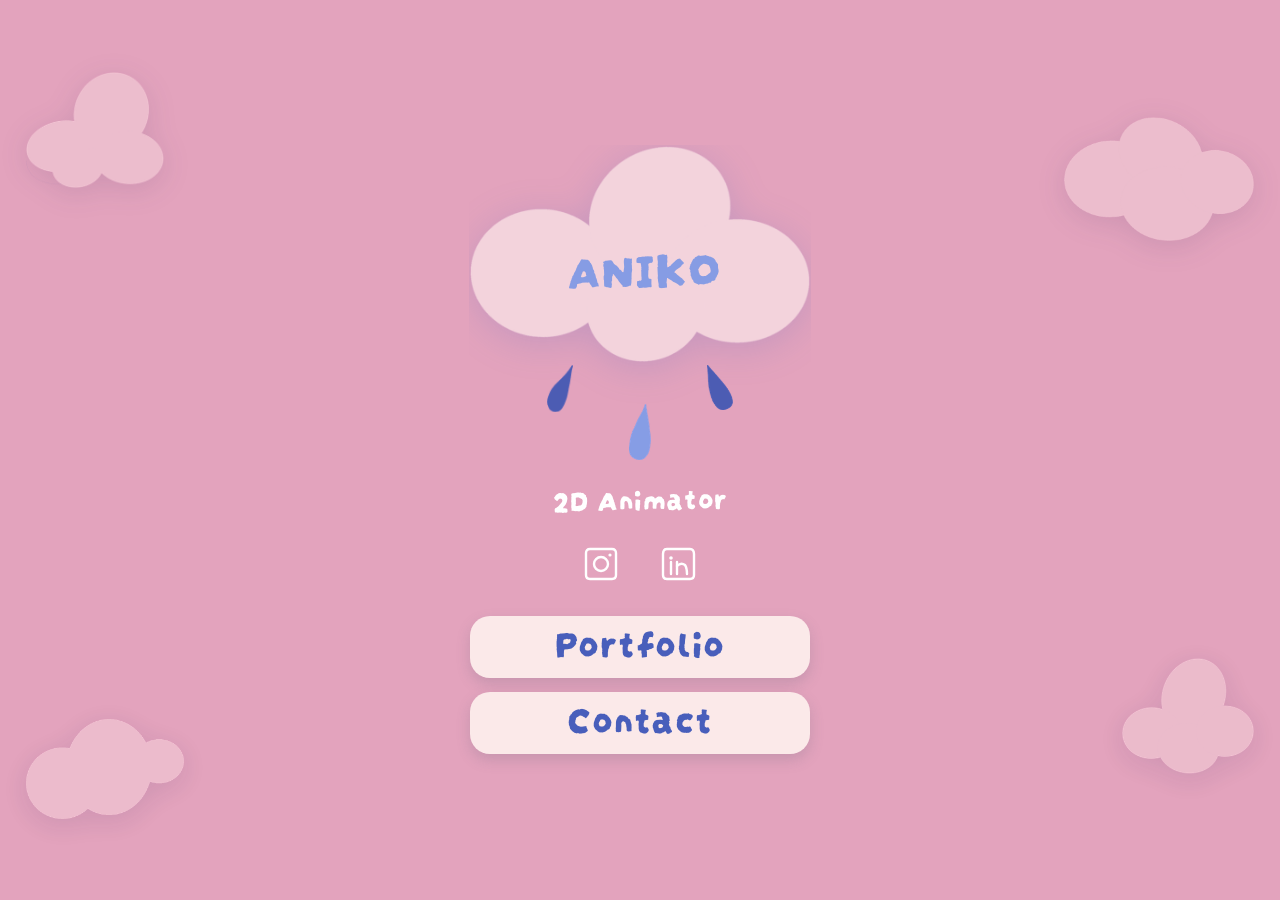
<file: index.html>
<!DOCTYPE html>
<html lang="en">
<head>
  <meta charset="UTF-8" />
  <meta name="viewport" content="width=device-width, initial-scale=1.0" />

  <title>Ani Khidasheli</title>
  <meta name="description" content="2D Animator / Multidisciplinary Artist" />
  <link rel="canonical" href="/" />
  <meta name="theme-color" content="#E3A3BD" />

  <meta property="og:type" content="website" />
  <meta property="og:title" content="Ani Khidasheli" />
  <meta property="og:description" content="2D Animator / Multidisciplinary Artist" />
  <meta property="og:url" content="https://aniko.space/" />
  <meta property="og:image" content="https://aniko.space/assets/img/og-cover.png?v=3" />
  <meta property="og:image:width" content="1200" />
  <meta property="og:image:height" content="557" />
  <meta name="twitter:card" content="summary_large_image" />
  <meta name="twitter:title" content="Ani Khidasheli" />
  <meta name="twitter:description" content="2D Animator / Multidisciplinary Artist" />
  <meta name="twitter:image" content="https://aniko.space/assets/img/og-cover.png?v=3" />

  <link rel="icon" href="favicon.svg" type="image/svg+xml" />
  <link rel="manifest" href="site.webmanifest" />
  <link rel="preload" href="assets/fonts/darumadrop-one.woff2" as="font" type="font/woff2" crossorigin />

  <link rel="stylesheet" href="styles/main.css" />
  <script type="module" src="scripts/main.js" defer></script>
</head>
<body>

  <!-- Four hand-painted clouds framing the column, one per corner. Purely visual; hidden from AT. -->
  <div class="sky" aria-hidden="true">
    <img class="sky__cloud sky__cloud--left"        src="assets/img/cloud-a.png" alt="" width="292" height="245" decoding="async">
    <img class="sky__cloud sky__cloud--right"       src="assets/img/cloud-d.png" alt="" width="560" height="366" decoding="async">
    <img class="sky__cloud sky__cloud--lower-left"  src="assets/img/cloud-c.png" alt="" width="560" height="356" decoding="async">
    <img class="sky__cloud sky__cloud--lower-right" src="assets/img/cloud-b.png" alt="" width="245" height="216" decoding="async">
  </div>

  <main>

    <!-- Name sits inside her painted cloud. Text is injected from data/content.js. -->
    <h1 class="name-cloud">
      <img class="name-cloud__bg" src="assets/img/cloud-main.png" alt="" width="760" height="483" decoding="async" fetchpriority="high">
      <span class="name-cloud__name" data-name>ANIKO</span>
    </h1>

    <!-- Three painted drops that gently float down and up (constant size). Decorative. -->
    <div class="rain" aria-hidden="true">
      <span class="drop drop--left">
        <img class="drop__f" src="assets/img/drop-left-1.png"  alt="" width="45" height="47"  decoding="async">
      </span>
      <span class="drop drop--mid">
        <img class="drop__f" src="assets/img/drop-mid-1.png"   alt="" width="60" height="56" decoding="async">
      </span>
      <span class="drop drop--right">
        <img class="drop__f" src="assets/img/drop-right-1.png" alt="" width="43" height="45"  decoding="async">
      </span>
    </div>

    <p class="role" data-role>2D Animator</p>

    <!-- Social icons. Instagram opens a modal; LinkedIn opens in a new tab. -->
    <div class="socials">
      <button type="button" class="social-btn" data-open-ig aria-haspopup="dialog" aria-controls="ig-modal" aria-label="Show Instagram accounts">
        <svg viewBox="0 0 40 40" xmlns="http://www.w3.org/2000/svg" aria-hidden="true">
          <path d="M9 5 Q5 5 5 9 L5 31 Q5 35 9 35 L31 35 Q35 35 35 31 L35 9 Q35 5 31 5 Z"/>
          <circle cx="20" cy="20" r="7"/>
          <circle cx="29" cy="11" r="1.6" fill="currentColor" stroke="none"/>
        </svg>
      </button>
      <a class="social-btn" data-linkedin href="#" target="_blank" rel="noopener noreferrer" aria-label="LinkedIn profile (opens in a new tab)">
        <svg viewBox="0 0 40 40" xmlns="http://www.w3.org/2000/svg" aria-hidden="true">
          <path d="M8 5 Q4 5 4 10 L4 31 Q4 35 8 35 L31 35 Q35 35 35 31 L35 10 Q35 5 31 5 Z"/>
          <circle cx="12" cy="14" r="1.8" fill="currentColor" stroke="none"/>
          <path d="M12 18 L12 30"/>
          <path d="M18 30 L18 18"/>
          <path d="M18 22 Q22 18 26 21 Q28 24 28 30"/>
        </svg>
      </a>
    </div>

    <!-- Two rounded buttons stacked. -->
    <nav class="big-buttons" aria-label="Primary links">
      <a class="big-btn big-btn--portfolio" data-portfolio href="#" target="_blank" rel="noopener noreferrer">
        <span class="big-btn__label">Portfolio</span>
      </a>
      <button type="button" class="big-btn big-btn--contact" data-contact aria-label="Contact by email">
        <span class="big-btn__label">Contact</span>
      </button>
    </nav>

    <p class="commissions" data-commissions hidden>Commissions open</p>
  </main>

  <!-- Instagram modal. Hidden by default; JS toggles data-open and focus. -->
  <div class="modal" id="ig-modal" data-modal hidden role="dialog" aria-modal="true" aria-labelledby="ig-title">
    <div class="modal__panel">
      <button type="button" class="modal__close" data-close-modal aria-label="Close">×</button>
      <h2 id="ig-title" class="modal__title">Instagram</h2>
      <ul class="modal__list" data-ig-list></ul>
    </div>
  </div>

</body>
</html>
</file>
<file: styles/main.css>
/* -----------------------------------------------------------------------------
   Theme tokens — the single source of truth for colors.
   ----------------------------------------------------------------------------- */
:root {
  --bg:        #E3A3BD;
  --pink:      #F0D4EC;
  --ink:       #302B63;
  --rain-dark: #3E5CC4;
  --buttons:  #FBE9E9;
  --rain-mid:  #6E8FE6;
  --modal:     #7C84D6;
  --modal-row: #A9AEE9;
  --modal-ink: #35399A;
  --white:     #FDFCFF;

  --shadow-cloud: 0 6px 18px rgba(62, 92, 196, .18);
  --shadow-modal: 0 24px 60px rgba(48, 43, 99, .35);
  --focus-ring:   3px dashed var(--white);

  /* One place to change the display face used across the whole site. */
  --font-display: "Darumadrop One", "Gochi Hand", cursive;
}

/* -----------------------------------------------------------------------------
   Self-hosted display fonts. Darumadrop One is the primary face; Gochi Hand is kept
   as a hand-lettered fallback. Change the primary once via --font-display above.
   Both are subset/optimised woff2 files in /assets/fonts/.
   ----------------------------------------------------------------------------- */
@font-face {
  font-family: "Darumadrop One";
  src: url("../assets/fonts/darumadrop-one.woff2") format("woff2");
  font-weight: 400;
  font-style: normal;
  font-display: swap;
}
@font-face {
  font-family: "Gochi Hand";
  src: url("../assets/fonts/gochi-hand.woff2") format("woff2");
  font-weight: 400;
  font-style: normal;
  font-display: swap;
}

/* -----------------------------------------------------------------------------
   Reset
   ----------------------------------------------------------------------------- */
*, *::before, *::after { box-sizing: border-box; }

html, body {
  margin: 0;
  padding: 0;
  min-height: 100vh;
  min-height: 100dvh;
  overflow-x: hidden;
}

body {
  background: var(--bg);
  color: var(--ink);
  font-family: system-ui, -apple-system, "Segoe UI", Helvetica, Arial, sans-serif;
  display: grid;
  place-items: center;
  padding: clamp(20px, 5vw, 40px) 20px;
  position: relative;
  -webkit-font-smoothing: antialiased;
  text-rendering: optimizeLegibility;
}

img, svg { display: block; max-width: 100%; }

button { font: inherit; color: inherit; }

/* -----------------------------------------------------------------------------
   Sky — painted clouds behind the column (static; only the drops move)
   ----------------------------------------------------------------------------- */
.sky {
  position: fixed;
  inset: 0;
  z-index: 0;
  pointer-events: none;
  overflow: hidden;
}

.sky__cloud {
  position: absolute;
  height: auto;
  filter: drop-shadow(0 6px 14px rgba(48, 43, 99, .12));
}

/* Four clouds frame the centred column, one per corner. The two look-alike puffy
   clouds sit on opposite diagonal corners (top-left / lower-right), each a different
   size and one flipped, so the pair never reads as a repeat; the two wider clouds
   take the other diagonal. They sit almost flush to each edge (only a hair inset) so
   the whole cloud shows, and stay in the top/bottom bands so they never crowd the
   name or buttons. */
.sky__cloud--left        { top: 8%;     left:  2%;  width: min(26vw, 150px); }
.sky__cloud--right       { top: 13%;    right: 2%;  width: min(34vw, 200px); }
.sky__cloud--lower-left  { bottom: 9%;  left:  2%;  width: min(28vw, 165px); transform: scaleX(-1); opacity: .95; }
.sky__cloud--lower-right { bottom: 14%; right: 2%;  width: min(24vw, 140px); transform: scaleX(-1); opacity: .92; }

/* -----------------------------------------------------------------------------
   Main column
   ----------------------------------------------------------------------------- */
main {
  position: relative;
  z-index: 1;
  width: 100%;
  max-width: 420px;
  display: flex;
  flex-direction: column;
  align-items: center;
  text-align: center;
  gap: clamp(14px, 3.5vw, 22px);
}

/* -----------------------------------------------------------------------------
   Name in a pale-pink cloud
   ----------------------------------------------------------------------------- */
.name-cloud {
  position: relative;
  width: min(84%, 340px);
  margin: 0 auto -6px;
}

.name-cloud__bg {
  width: 100%;
  height: auto;
  filter: drop-shadow(var(--shadow-cloud));
}

.name-cloud__name {
  position: absolute;
  left: 0;
  right: -7px;
  /* The painted cloud is a little bottom-heavy, so its visual centre sits at ~55%
     of the image, not 50%. Pin the text's own middle there for a true centre. */
  top: 55%;
  transform: translateY(-50%) rotate(-2deg);
  display: grid;
  place-items: center;
  padding-inline: 15%;
  font-family: var(--font-display);
  font-weight: 400;
  color: #869CE4;
  font-size: clamp(2rem, 8.4vw, 3.1rem);
  line-height: 1;
  letter-spacing: .01em;
}

/* -----------------------------------------------------------------------------
   Rain — three drops staggered under the name cloud
   ----------------------------------------------------------------------------- */
.rain {
  position: relative;
  width: min(64%, 206px);
  height: 72px;
  margin: 2px auto 0;
}

/* Each drop is one painted frame that floats straight down and back up. */
.drop {
  position: absolute;
  top: 0;
  will-change: transform;
}
.drop--left  { left: 5%; top:-15px; }
.drop--right { right: 5%; top:-15px; }
.drop--mid   { left: 50%; margin-left: -11px; top: 24px; }  /* centred, hangs a touch lower */

/* .drop__f { height: auto; } */
.drop--left  .drop__f,
.drop--right .drop__f { width: 26px; }
.drop--mid   .drop__f { width: 22px; }

/* -----------------------------------------------------------------------------
   Role subtitle
   ----------------------------------------------------------------------------- */
.role {
  margin: 4px 0 2px;
  font-family: var(--font-display);
  font-size: clamp(1.4rem, 5.4vw, 1.9rem);
  color: White;
  line-height: 1;
  letter-spacing: .02em;
  transform: rotate(-1deg);
}

/* -----------------------------------------------------------------------------
   Social icons row
   ----------------------------------------------------------------------------- */
.socials {
  display: flex;
  gap: 22px;
  align-items: center;
  justify-content: center;
}

.social-btn {
  background: transparent;
  border: 0;
  padding: 8px;
  cursor: pointer;
  color: white;
  display: inline-grid;
  place-items: center;
  border-radius: 12px;
  transition: transform 180ms ease;
}

.social-btn svg {
  width: 40px;
  height: 40px;
  fill: none;
  stroke: currentColor;
  stroke-width: 2.4;
  stroke-linecap: round;
  stroke-linejoin: round;
}

/* -----------------------------------------------------------------------------
   Two big hand-drawn buttons stacked
   ----------------------------------------------------------------------------- */
.big-buttons {
  width: 100%;
  max-width: 340px;
  display: flex;
  flex-direction: column;
  gap: 14px;
  margin-top: 2px;
}

.big-btn {
  display: grid;
  place-items: center;
  min-height: 62px;
  padding: 14px 24px;
  border: 0;
  background: var(--buttons);
  cursor: pointer;
  text-decoration: none;
  border-radius: 20px;
  box-shadow: 0 6px 14px rgba(101, 98, 124, 0.22);
  transition: transform 180ms ease, box-shadow 180ms ease;
}

.big-btn__label {
  font-family: var(--font-display);
  font-size: clamp(2rem, 6vw, 2.5rem);
  line-height: 0.1;
  color: #485EBB;
  letter-spacing: .02em;
  transform: translateY(-7px);
}

/* -----------------------------------------------------------------------------
   Optional commissions status
   ----------------------------------------------------------------------------- */
.commissions {
  margin: 6px 0 0;
  font-family: var(--font-display);
  font-size: 1rem;
  color: var(--white);
  opacity: .9;
}

/* -----------------------------------------------------------------------------
   Focus states
   ----------------------------------------------------------------------------- */
:focus { outline: 0; }
:focus-visible {
  outline: var(--focus-ring);
  outline-offset: 4px;
  border-radius: 18px;
}

/* -----------------------------------------------------------------------------
   Modal — accessible dialog for Instagram accounts
   ----------------------------------------------------------------------------- */
.modal {
  position: fixed;
  inset: 0;
  z-index: 20;
  display: grid;
  place-items: center;
  padding: 20px;
  background: rgba(48, 43, 99, .55);
  opacity: 0;
  pointer-events: none;
  transition: opacity 200ms ease;
}

.modal[data-open="true"] {
  opacity: 1;
  pointer-events: auto;
}

.modal__panel {
  position: relative;
  width: min(100%, 360px);
  padding: 34px 22px 26px;
  background: var(--modal);
  color: var(--white);
  border-radius: 26px;
  box-shadow: var(--shadow-modal);
  transform: scale(.94);
  opacity: .0;
  transition: transform 220ms cubic-bezier(.2,.9,.3,1.1), opacity 180ms ease;
}

.modal[data-open="true"] .modal__panel {
  transform: scale(1);
  opacity: 1;
}

.modal__close {
  position: absolute;
  top: 8px;
  right: 10px;
  background: transparent;
  border: 0;
  padding: 6px 10px;
  font-family: var(--font-display);
  font-size: 26px;
  line-height: 1;
  color: var(--white);
  cursor: pointer;
  border-radius: 12px;
}

.modal__title {
  margin: 4px 0 17px;
  font-family: var(--font-display);
  font-weight: 400;
  font-size: 1.55rem;
  text-align: center;
  letter-spacing: .01em;
}

.modal__list {
  list-style: none;
  padding: 0;
  margin: 0;
  display: flex;
  flex-direction: column;
  gap: 12px;
}

.modal__row {
  display: flex;
  align-items: center;
  gap: 12px;
  padding: 10px 14px;
  background: var(--modal-row);
  color: var(--modal-ink);
  border-radius: 16px;
  text-decoration: none;
  font-family: var(--font-display);
  font-size: 1.2rem;
  transition: transform 160ms ease;
}

.modal__avatar {
  flex: 0 0 44px;
  width: 44px;
  height: 44px;
  border-radius: 50%;
  background: var(--white);
  color: var(--modal-ink);
  display: grid;
  place-items: center;
  overflow: hidden;
  font-size: 12px;
}

.modal__avatar img { display: block; width: 100%; height: 100%; object-fit: cover; }

.modal__label { display: flex; flex-direction: column; gap: 2px; }
.modal__handle { font-size: .95rem; opacity: .75; }

/* -----------------------------------------------------------------------------
   Motion — everything transform/opacity, wrapped for reduced-motion users
   ----------------------------------------------------------------------------- */
@media (prefers-reduced-motion: no-preference) {
  /* Two-frame stepped boil, like a hand-drawn loop. The sides and the middle drop
     always move opposite each other, and swap every frame with a hard cut (no tween):
     frame 1 -> sides down / middle up;  frame 2 -> sides up / middle down. */
  .drop--left,
  .drop--right { animation: step-side 1s linear infinite; }
  .drop--mid   { animation: step-mid  1s linear infinite; }

  .social-btn:hover, .social-btn:focus-visible,
  .big-btn:hover,   .big-btn:focus-visible,
  .modal__row:hover, .modal__row:focus-visible,
  .modal__close:hover, .modal__close:focus-visible {
    animation: wobble 540ms ease;
  }
}

/* Two held frames. The .001% gap makes 50% a hard cut, not a smooth tween, so the
   drops snap between positions like cel frames rather than gliding. */
@keyframes step-side { 0%, 49.999% { transform: translateY(4px) }  50%, 100% { transform: translateY(-4px) } }
@keyframes step-mid  { 0%, 49.999% { transform: translateY(-4px) } 50%, 100% { transform: translateY(4px) } }

@keyframes wobble {
  0%   { transform: rotate(0)     scale(1); }
  25%  { transform: rotate(-2deg) scale(1.035); }
  55%  { transform: rotate(2deg)  scale(1.045); }
  80%  { transform: rotate(-1deg) scale(1.02); }
  100% { transform: rotate(0)     scale(1); }
}

/* -----------------------------------------------------------------------------
   Layout tweaks for wider viewports — the design is a single centered column
   ----------------------------------------------------------------------------- */
@media (min-width: 720px) {
  main { max-width: 460px; }
  .rain { height: 76px; }
}

@media (min-width: 1100px) {
  .sky__cloud--left        { width: 138px; }
  .sky__cloud--right       { width: 190px; }
  .sky__cloud--lower-left  { width: 158px; }
  .sky__cloud--lower-right { width: 132px; }
}
</file>
